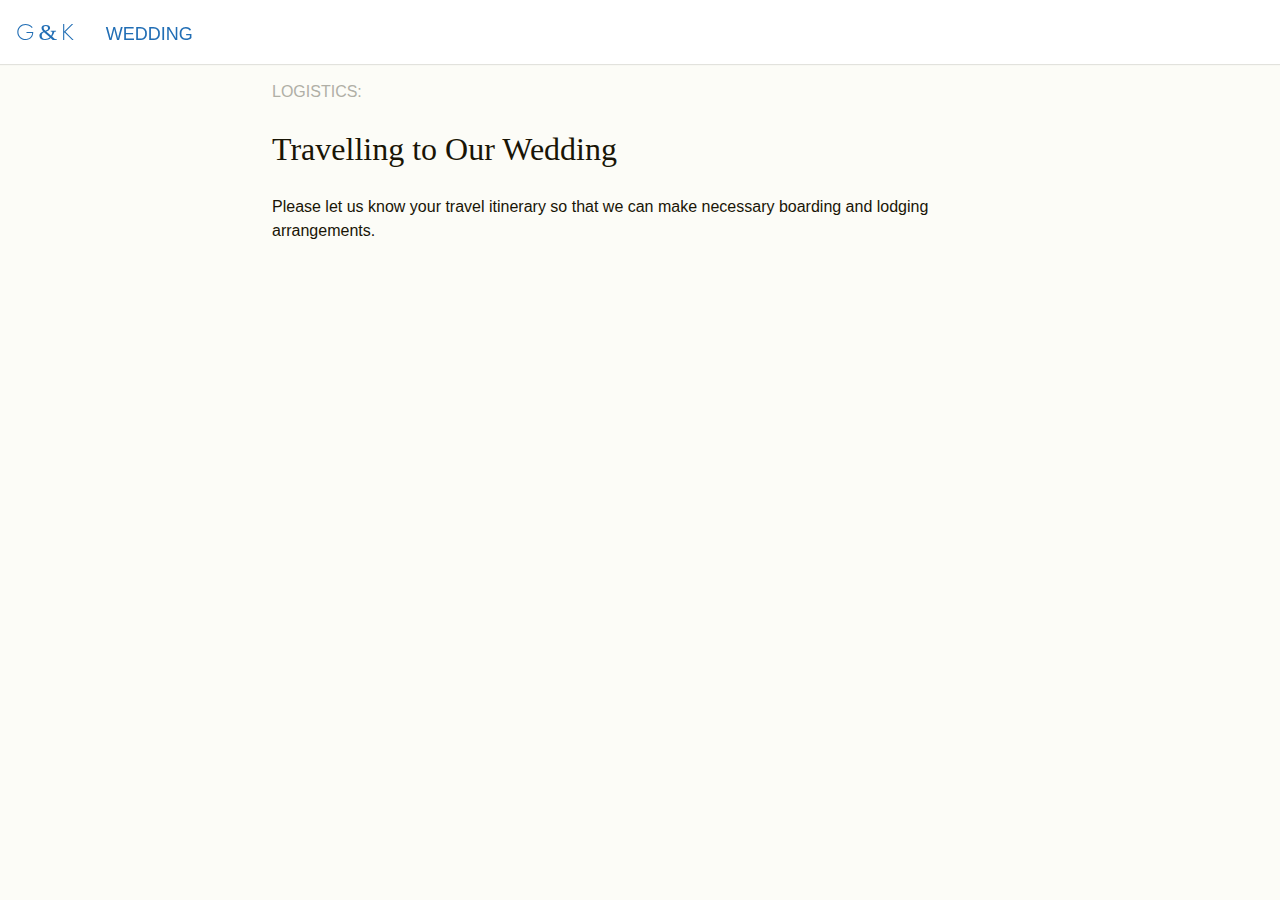
<file: logistics/index.html>
<!doctype html>
<html lang="en">
<head>
    <meta charset="utf-8">
    <meta name="viewport" content="width=device-width, initial-scale=1.0">
    <meta name="apple-mobile-web-app-title" content="K&amp;G Wedding">
    <title>Kams &amp; Gaurav</title>
    <meta name="description" content="Kamakshi Lal &amp; Gaurav Nemade are getting married on February 7th, 2015 in BHOPAL, MP">	
	<link rel="stylesheet" href="../css/home.css">  
</head>

<body class="">
<nav class="nav l-grid">
    <b class="brand l-grid-u" title="Leslie &amp; Eric">
        <a href="../">G<span class="brand-sep l-inline">&amp;</span>K</a>
    </b>

    <b class="nav-toggle nav-item l-grid-u">
        <a data-icon="a" href="../">menu</a>
    </b>

    <div class="nav-items l-grid-u">
        <ul class="nav-list l-grid">
          
            <li class="nav-item  l-grid-u">
                <a href="../wedding/"><b>Wedding</b></a>
            </li>
          
<!--             <li class="nav-item  l-grid-u">
                <a href="../logistics/"><b>Logistics</b></a>
            </li> -->
          
<!--             <li class="nav-item  l-grid-u">
                <a href="../registry/"><b>Registry</b></a>
            </li>
          
            <li class="nav-item  l-grid-u">
                <a href="../rsvp/"><b>RSVP</b></a>
            </li> -->
          
        </ul>
    </div>
</nav>

<div class="l-contain">
  
    <nav class="subnav">
    <ul class="nav-list l-grid">
      
        <li class="nav-item  l-grid-u">
            <a href="../logistics/"><b>Logistics</b></a>
        </li>

<!--         <li class="nav-item  l-grid-u">
            <a target="_blank" href="http://www.tripadvisor.in/Attractions-g319726-Activities-Bhopal_Madhya_Pradesh.html"><b>Places of Interest , Bhopal</b></a>
        </li> -->
      
<!--         <li class="nav-item  l-grid-u">
            <a href="../logistics/outings/"><b>Outings</b></a>
        </li> -->
    </ul>
</nav>

  

    <h1>Travelling to Our Wedding</h1>
<p>
Please let us know your travel itinerary so that we can make necessary boarding and lodging arrangements.
</p>

<!--     <h1>Places of interest </h1>
	<p>
		            <a target="_blank" href="http://www.tripadvisor.in/Attractions-g319726-Activities-Bhopal_Madhya_Pradesh.html"><b>Places of Interest , Bhopal</b></a>

	</p> -->


</div>


<script src="http://yui.yahooapis.com/3.10.0/build/yui/yui-min.js"></script>
<script>

(function (g) {
// -- Namespaces --
g.YUI || (g.YUI = {});
g.YUI.Env || (g.YUI.Env = {});

// -- Exposed --
g.YUI_config = {"combine":true,"filter":"min","root":"3.10.0/","modules":{"mapbox-css":"http://api.tiles.mapbox.com/mapbox.js/v0.6.7/mapbox.css","mapbox":{"fullpath":"http://api.tiles.mapbox.com/mapbox.js/v0.6.7/mapbox.js","requires":["mapbox-css"]}},"groups":{"app":{"combine":true,"comboBase":"/combo/1.8.0?","base":"/","root":"/","modules":{"hide-address-bar":{"path":"vendor/hide-address-bar/hide-address-bar.js"},"le-home":{"use":["le-main","le-maps"]},"le-main":{"path":"js/main.js","requires":["node-base","hide-address-bar"]},"le-maps":{"path":"js/maps.js","requires":["node-base","mapbox"]},"le-rsvp":{"path":"js/rsvp.js","requires":["le-main","app-base","app-content","app-transitions","escape","event-focus","io-queue","model","model-list","model-sync-rest","selector-css3","view","promise"]},"le-wedding":{"path":"js/wedding.js","requires":["le-main","le-maps","event-resize","graphics"]}}}}};
g.YUI.Env.CSRF_TOKEN = "5iKSSK5xP2m5QKCtotgvSHhq";
}(this));

YUI().use('le-main');
</script>

</body>
</html>
</file>
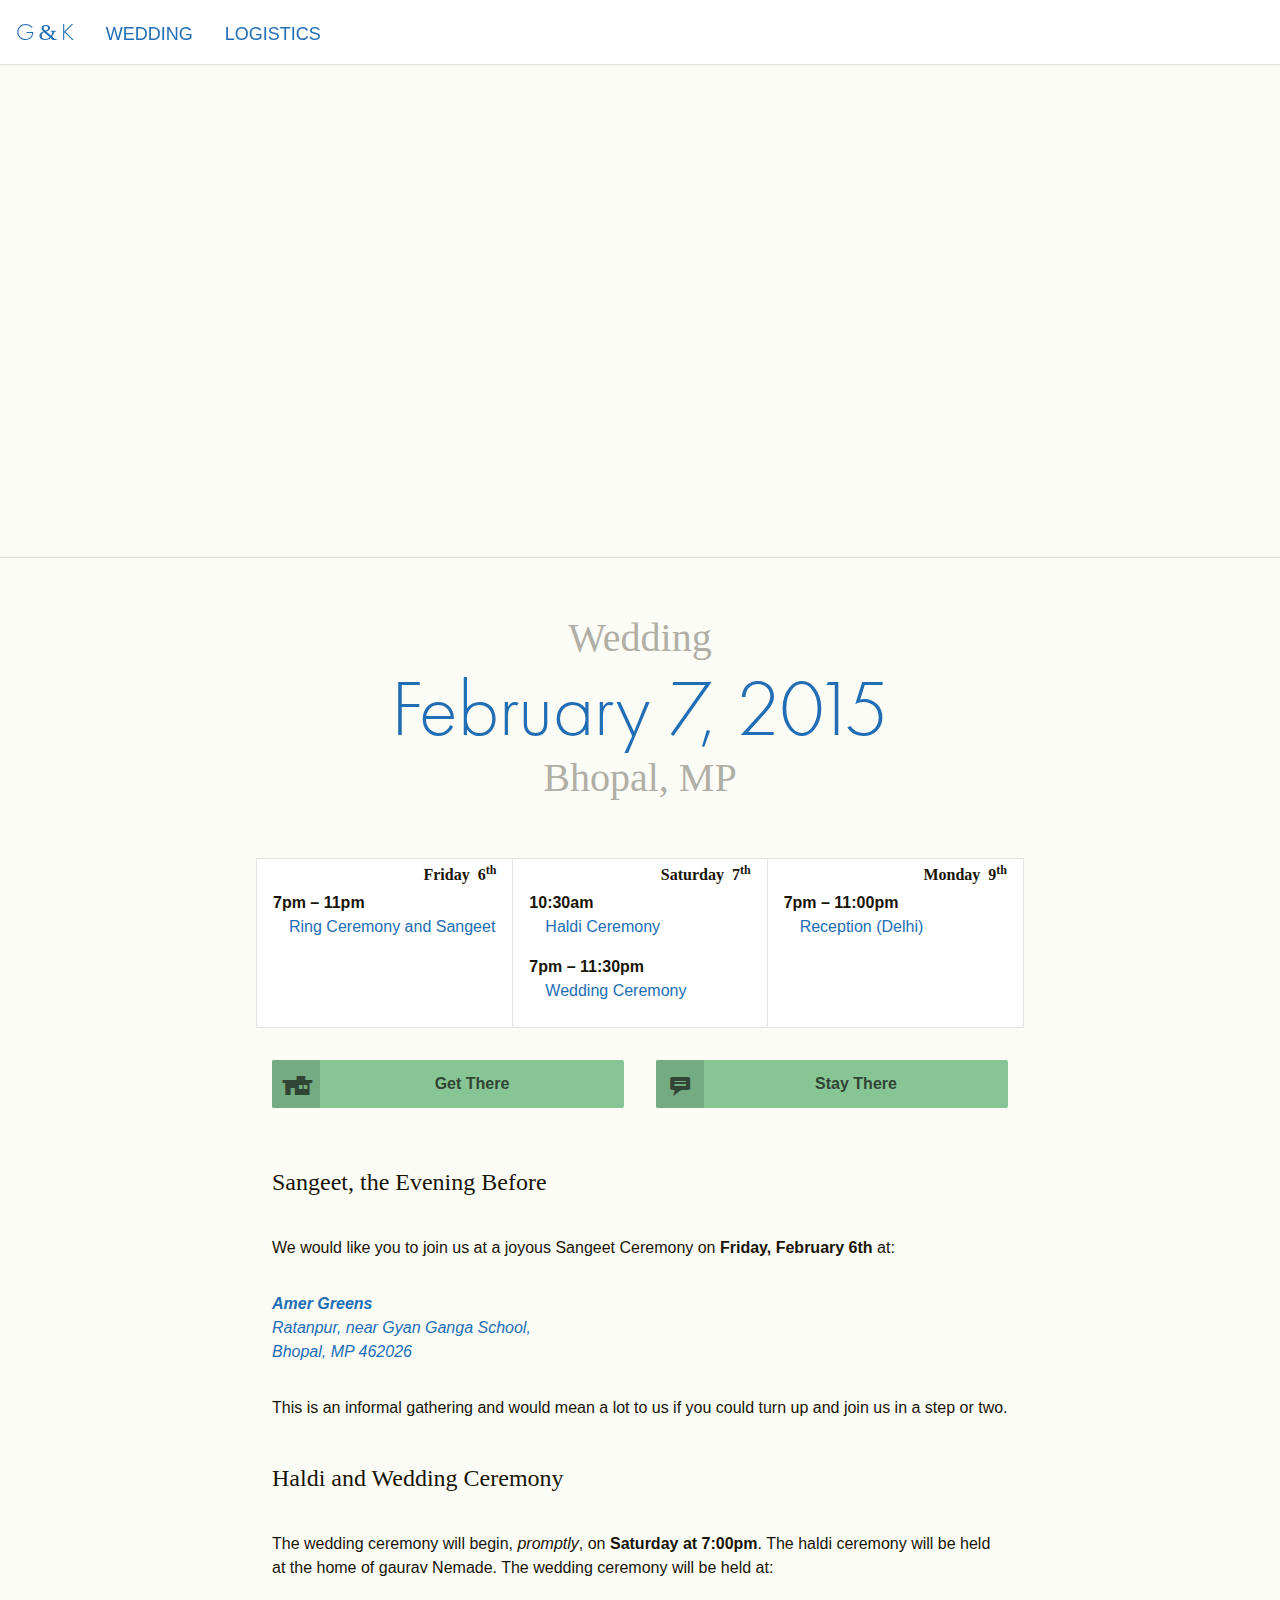
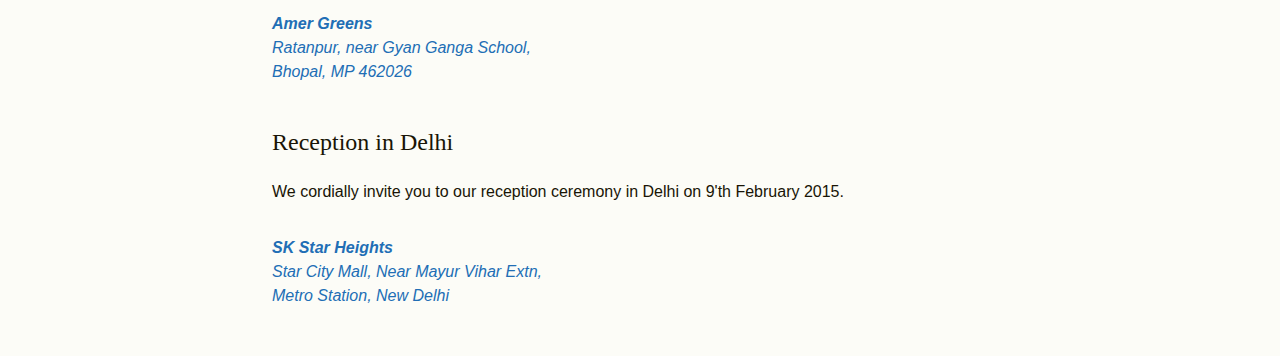
<file: wedding/index.html>
<!doctype html>
<html lang="en">
<head>
    <meta charset="utf-8">
    <meta name="viewport" content="width=device-width, initial-scale=1.0">
    <meta name="apple-mobile-web-app-title" content="K&amp;G Wedding">
    <title>Kams &amp; Gaurav</title>
    <meta name="description" content="Kamakshi Lal &amp; Gaurav Nemade are getting married on February 7th, 2015 in BHOPAL, MP">	
	<link rel="stylesheet" href="../css/home.css">  
	<link rel="stylesheet" href="../css/wedding.css"> 
	<!-- <script src="../js/mega.js"></script> -->
</head>

<body class="">
<nav class="nav l-grid">
    <b class="brand l-grid-u" title="Kamakshi &amp; Gaurav">
        <a href="../">G<span class="brand-sep l-inline">&amp;</span>K</a>
    </b>

    <b class="nav-toggle nav-item l-grid-u">
        <a data-icon="a" href="../">menu</a>
    </b>

    <div class="nav-items l-grid-u">
        <ul class="nav-list l-grid">
          
            <li class="nav-item  l-grid-u">
                <a href="../wedding/"><b>Wedding</b></a>
            </li>
          
            <li class="nav-item  l-grid-u">
                <a href="../logistics/"><b>Logistics</b></a>
            </li>
          
<!--             <li class="nav-item  l-grid-u">
                <a href="../registry/"><b>Registry</b></a>
            </li>
          
            <li class="nav-item  l-grid-u">
                <a href="../rsvp/"><b>RSVP</b></a>
            </li> -->
          
        </ul>
    </div>
</nav>










<!-- <div id="map" data-map="Gauravf.map-89cfakky"></div> -->

<div class="l-wrap">
    <h1 class="ann">
        <span class="ann-secondary">Wedding</span>
        <span class="ann-primary">February 7, 2015</span>
        <span class="ann-secondary">Bhopal, MP</span>
    </h1>

    <ol class="cal l-contain l-grid">
        <li class="cal-day l-contain l-grid-u">

            

            <h3 class="cal-day-header l-grid">
    <span class="cal-day-name l-grid-u">Friday</span>
    <span class="cal-day-date l-grid-u">6<sup>th</sup></span>
</h3>

            
<dl class="cal-day-events">
  
    <dt><b>7pm &ndash; 11pm</b></dt>
    <dd><a href="#evening-before">Ring Ceremony and Sangeet</a></dd>
  
</dl>


        
</li>


        <li class="cal-day l-contain l-grid-u cal-day-primary">

            

            

            <h3 class="cal-day-header l-grid">
    <span class="cal-day-name l-grid-u">Saturday</span>
    <span class="cal-day-date l-grid-u">7<sup>th</sup></span>
</h3>

            
<dl class="cal-day-events">
  
    <dt><b>10:30am </b></dt>
    <dd><a href="#ceremony">Haldi Ceremony</a></dd>
  
      <dt><b>7pm &ndash; 11:30pm</b></dt>
    <dd><a href="#ceremony">Wedding Ceremony</a></dd>

  
</dl>


        
</li>


        <li class="cal-day l-contain l-grid-u">

            

            <h3 class="cal-day-header l-grid">
    <span class="cal-day-name l-grid-u">Monday</span>
    <span class="cal-day-date l-grid-u">9<sup>th</sup></span>
</h3>

            
<dl class="cal-day-events">
  
    <dt><b>7pm &ndash; 11:00pm</b></dt>
    <dd><a href="#ceremony">Reception (Delhi)</a></dd>
  
</dl>


        
</li>

    </ol>

    <div class="l-contain">
        <ul class="travel-nav l-grid">
            <li class="travel-nav-item l-grid-u">
                <a class="button" data-icon="p" href="/logistics/">Get There</a>
            </li>
            <li class="travel-nav-item l-grid-u">
                <a class="button" data-icon="b" target="_blank" href="http://www.tripadvisor.in/Attractions-g319726-Activities-Bhopal_Madhya_Pradesh.html">Stay There</a>
            </li>
        </ul>
    </div>

    <div class="details l-contain">
        <h2 id="evening-before" class="anchored-header">
            Sangeet, the Evening Before
        </h2>

        <div class="details-group l-grid">
            <div class="l-grid-u">
                <p class="details-content">
                    We would like you to join us at a joyous Sangeet Ceremony on <b>Friday, February 6th</b> at:
                </p>
            </div>

            <div class="l-grid-u">
                <address class="details-content">
                    <a target="_blank" href="https://goo.gl/maps/jnJ79">
                        <b>Amer Greens</b><br>
                        Ratanpur, near Gyan Ganga School,<br>
                        Bhopal, MP 462026
                    </a>
                </address>
            </div>
        </div>

        <p>
            This is an informal gathering and would mean a lot to us if you could turn up and join us in a step or two.
        </p>


        <h2 id="ceremony" class="anchored-header">
            Haldi and Wedding Ceremony
        </h2>

        <div class="details-group l-grid">
            <div class="l-grid-u">
                <p class="details-content">
                    The wedding ceremony will begin, <em>promptly</em>, on <b>Saturday at 7:00pm</b>. The haldi ceremony will be held at the home of gaurav Nemade. The wedding ceremony will be held at:
                </p>
            </div>

            <div class="l-grid-u">
                <address class="details-content">
                    <a target="_blank" href="https://goo.gl/maps/jnJ79">
                        <b>Amer Greens</b><br>
                        Ratanpur, near Gyan Ganga School,<br>
                        Bhopal, MP 462026
                    </a>
                </address>
            </div>
        </div>

        <h2 id="brunch" class="anchored-header">
            Reception in Delhi
        </h2>

        <p>
We cordially invite you to our reception ceremony in Delhi on 9'th February 2015.        </p>
<!--         <p>

            We would appreciate if you would RSVP, <em>regrets only</em>, <a href="/rsvp/brunch/">if you <em>won't</em> be attending the brunch</a>.
        </p> -->
					            <div class="l-grid-u">
                <address class="details-content">
                    <a target="_blank" href="https://goo.gl/maps/freO4">
                        <b>SK Star Heights</b><br>
                        Star City Mall, Near Mayur Vihar Extn,<br>
                        Metro Station, New Delhi
                    </a>
                </address>
            </div>
    </div>

</div>


<script src="http://yui.yahooapis.com/3.10.0/build/yui/yui-min.js"></script>
<script>

(function (g) {
// -- Namespaces --
g.YUI || (g.YUI = {});
g.YUI.Env || (g.YUI.Env = {});

// -- Exposed --
g.YUI_config = {"combine":true,"filter":"min","root":"3.10.0/","modules":{"mapbox-css":"http://api.tiles.mapbox.com/mapbox.js/v0.6.7/mapbox.css","mapbox":{"fullpath":"http://api.tiles.mapbox.com/mapbox.js/v0.6.7/mapbox.js","requires":["mapbox-css"]}},"groups":{"app":{"combine":true,"comboBase":"/combo/1.8.0?","base":"/","root":"/","modules":{"hide-address-bar":{"path":"../js/hide-address-bar.js"},"le-home":{"use":["le-main","le-maps"]},"le-main":{"path":"../js/main.js","requires":["node-base","hide-address-bar"]},"le-maps":{"path":"../js/maps.js","requires":["node-base","mapbox"]},"le-rsvp":{"path":"js/rsvp.js","requires":["le-main","app-base","app-content","app-transitions","escape","event-focus","io-queue","model","model-list","model-sync-rest","selector-css3","view","promise"]},"le-wedding":{"path":"../js/wedding.js","requires":["le-main","le-maps","event-resize","graphics"]}}}}};
g.YUI.Env.CSRF_TOKEN = "5iKSSK5xP2m5QKCtotgvSHhq";
}(this));

YUI().use('le-wedding');
</script>

</body>
</html>
</file>
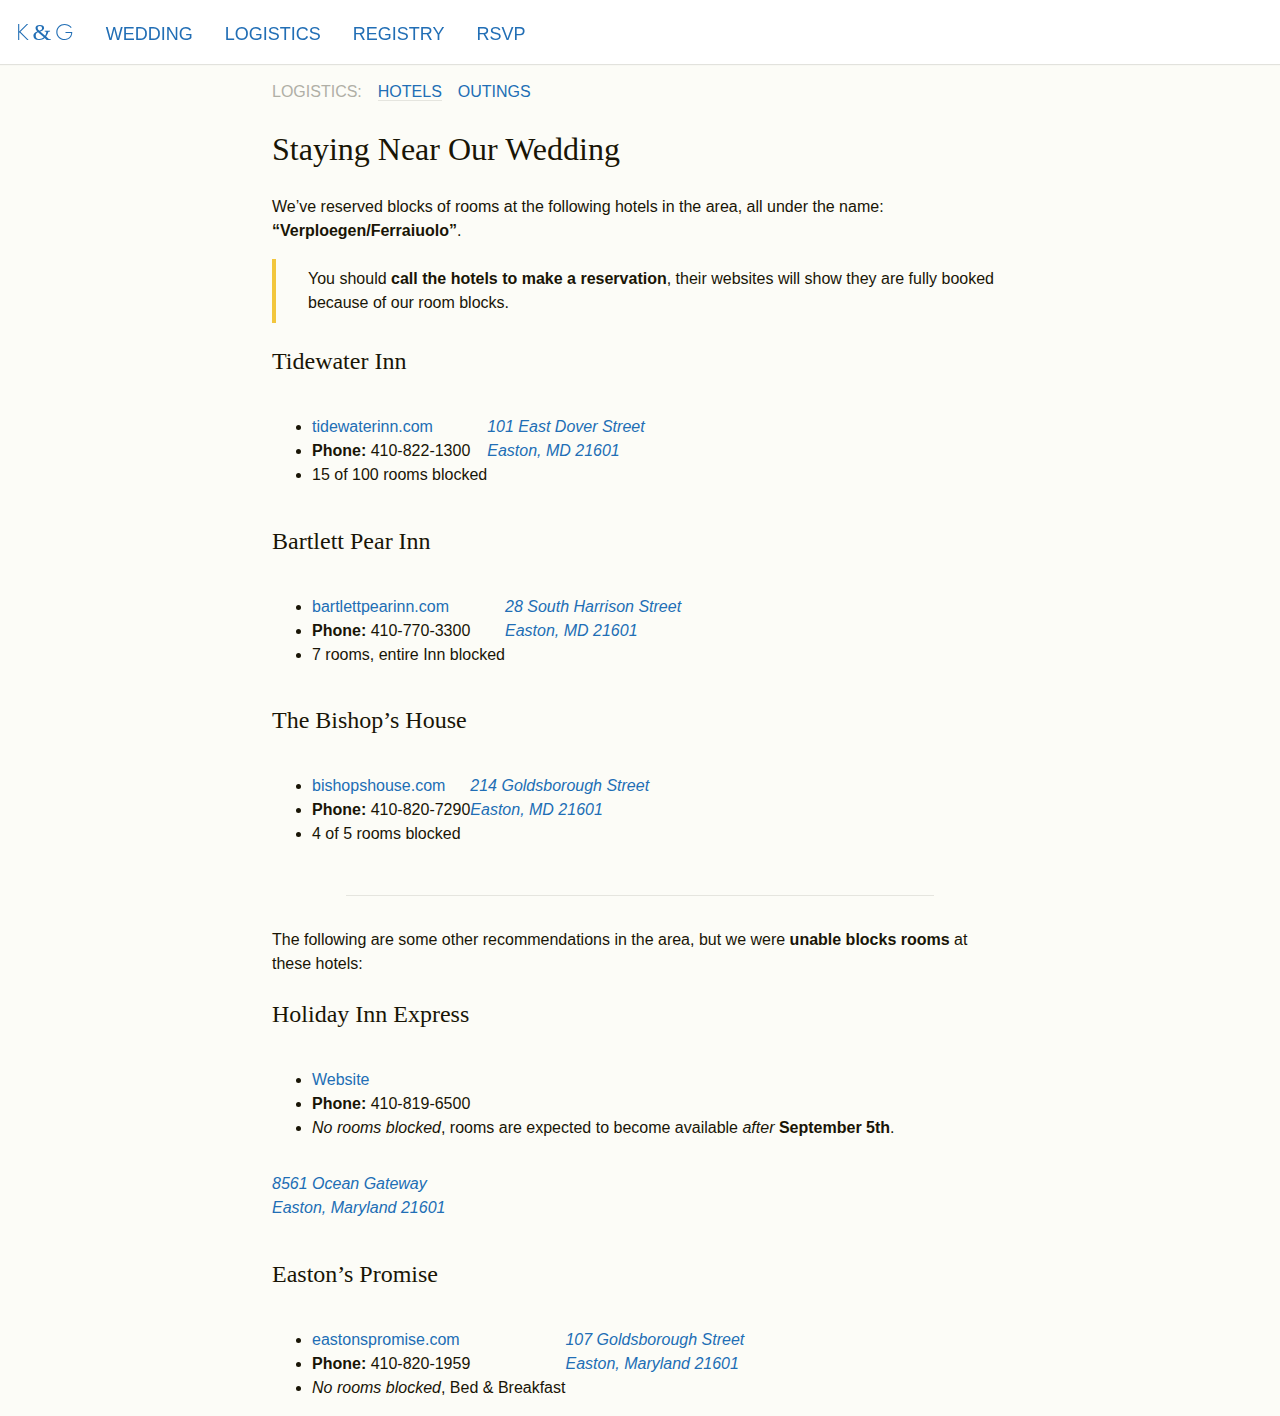
<file: logistics/hotels/index.html>
<!doctype html>
<html lang="en">
<head>
    <meta charset="utf-8">
    <meta name="viewport" content="width=device-width, initial-scale=1.0">
    <meta name="apple-mobile-web-app-title" content="K&amp;G Wedding">
    <title>Kams &amp; Gaurav</title>
    <meta name="description" content="Kamakshi Lal &amp; Gaurav Nemade are getting married on February 7th, 2015 in BHOPAL, MP">	
	<link rel="stylesheet" href="../../css/home.css">  
</head>

<body class="">
<nav class="nav l-grid">
    <b class="brand l-grid-u" title="Leslie &amp; Eric">
        <a href="../../">K<span class="brand-sep l-inline">&amp;</span>G</a>
    </b>

    <b class="nav-toggle nav-item l-grid-u">
        <a data-icon="a" href="../">menu</a>
    </b>

    <div class="nav-items l-grid-u">
        <ul class="nav-list l-grid">
          
            <li class="nav-item  l-grid-u">
                <a href="../../wedding/"><b>Wedding</b></a>
            </li>
          
            <li class="nav-item  l-grid-u">
                <a href="../../logistics/"><b>Logistics</b></a>
            </li>
          
            <li class="nav-item  l-grid-u">
                <a href="../../registry/"><b>Registry</b></a>
            </li>
          
            <li class="nav-item  l-grid-u">
                <a href="../../rsvp/"><b>RSVP</b></a>
            </li>
          
        </ul>
    </div>
</nav>







<div class="l-contain">
  
    <nav class="subnav">
    <ul class="nav-list l-grid">
      
        <li class="nav-item  l-grid-u">
            <a href="../../logistics/"><b>Logistics</b></a>
        </li>
      
        <li class="nav-item is-nav-item-active l-grid-u">
            <a href="../../logistics/hotels/"><b>Hotels</b></a>
        </li>
      
        <li class="nav-item  l-grid-u">
            <a href="../../logistics/outings/"><b>Outings</b></a>
        </li>
      
    </ul>
</nav>

  

    <h1>Staying Near Our Wedding</h1>

    <p>
        We’ve reserved blocks of rooms at the following hotels in the area, all under the name: <b>“Verploegen/Ferraiuolo”</b>.
    </p>

    <p class="callout">
        You should <b>call the hotels to make a reservation</b>, their websites will show they are fully booked because of our room blocks.
    </p>

    <h2>Tidewater Inn</h2>
    <div class="details-group l-grid">
        <div class="l-grid-u">
            <ul class="details-content">
                <li><a href="http://www.tidewaterinn.com/">tidewaterinn.com</a></li>
                <li><b>Phone:</b> 410-822-1300</li>
                <li>15 of 100 rooms blocked</li>
            </ul>
        </div>

        <div class="l-grid-u">
            <address class="details-content">
                <a href="http://maps.apple.com?q=101+East+Dover+Street+Easton,+MD+21601">
                    101 East Dover Street<br>
                    Easton, MD 21601
                </a>
            </address>
        </div>
    </div>

    <h2>Bartlett Pear Inn</h2>
    <div class="details-group l-grid">
        <div class="l-grid-u">
            <ul class="details-content">
                <li><a href="http://bartlettpearinn.com/">bartlettpearinn.com</a></li>
                <li><b>Phone:</b> 410-770-3300</li>
                <li>7 rooms, entire Inn blocked</li>
            </ul>
        </div>

        <div class="l-grid-u">
            <address class="details-content">
                <a href="http://maps.apple.com?q=28+South+Harrison+Street+Easton,+MD+21601">
                    28 South Harrison Street<br>
                    Easton, MD 21601
                </a>
            </address>
        </div>
    </div>

    <h2>The Bishop’s House</h2>
    <div class="details-group l-grid">
        <div class="l-grid-u">
            <ul class="details-content">
                <li><a href="http://bishopshouse.com/">bishopshouse.com</a></li>
                <li><b>Phone:</b> 410-820-7290</li>
                <li>4 of 5 rooms blocked</li>
            </ul>
        </div>

        <div class="l-grid-u">
            <address class="details-content">
                <a href="http://maps.apple.com?q=214+Goldsborough+Street+Easton,+MD+21601">
                    214 Goldsborough Street<br>
                    Easton, MD  21601
                </a>
            </address>
        </div>
    </div>

    <div class="break"></div>

    <p>
        The following are some other recommendations in the area, but we were <b>unable blocks rooms</b> at these hotels:
    </p>

    <h2>Holiday Inn Express</h2>
    <div class="details-group l-grid">
        <div class="l-grid-u">
            <ul class="details-content">
                <li><a href="http://www.hiexpress.com/hotels/us/en/easton/easex/hoteldetail">Website</a></li>
                <li><b>Phone:</b> 410-819-6500</li>
                <li>
                    <em>No rooms blocked</em>, rooms are expected to become available <em>after</em> <strong>September 5th</strong>.
                </li>
            </ul>
        </div>

        <div class="l-grid-u">
            <address class="details-content">
                <a href="http://maps.apple.com?q=8561+Ocean+Gateway+Easton,+MD+21601">
                    8561 Ocean Gateway<br>
                    Easton, Maryland 21601
                </a>
            </address>
        </div>
    </div>

    <h2>Easton’s Promise</h2>
    <div class="details-group l-grid">
        <div class="l-grid-u">
            <ul class="details-content">
                <li><a href="http://www.eastonspromise.com/">eastonspromise.com</a></li>
                <li><b>Phone:</b> 410-820-1959</li>
                <li><em>No rooms blocked</em>, Bed &amp; Breakfast</li>
            </ul>
        </div>

        <div class="l-grid-u">
            <address class="details-content">
                <a href="http://maps.apple.com?q=107+Goldsborough+Street+Easton,+MD+21601">
                    107 Goldsborough Street<br>
                    Easton, Maryland 21601
                </a>
            </address>
        </div>
    </div>
</div>


<script src="http://yui.yahooapis.com/3.10.0/build/yui/yui-min.js"></script>
<script>

(function (g) {
// -- Namespaces --
g.YUI || (g.YUI = {});
g.YUI.Env || (g.YUI.Env = {});

// -- Exposed --
g.YUI_config = {"combine":true,"filter":"min","root":"3.10.0/","modules":{"mapbox-css":"http://api.tiles.mapbox.com/mapbox.js/v0.6.7/mapbox.css","mapbox":{"fullpath":"http://api.tiles.mapbox.com/mapbox.js/v0.6.7/mapbox.js","requires":["mapbox-css"]}},"groups":{"app":{"combine":true,"comboBase":"/combo/1.8.0?","base":"/","root":"/","modules":{"hide-address-bar":{"path":"vendor/hide-address-bar/hide-address-bar.js"},"le-home":{"use":["le-main","le-maps"]},"le-main":{"path":"js/main.js","requires":["node-base","hide-address-bar"]},"le-maps":{"path":"js/maps.js","requires":["node-base","mapbox"]},"le-rsvp":{"path":"js/rsvp.js","requires":["le-main","app-base","app-content","app-transitions","escape","event-focus","io-queue","model","model-list","model-sync-rest","selector-css3","view","promise"]},"le-wedding":{"path":"js/wedding.js","requires":["le-main","le-maps","event-resize","graphics"]}}}}};
g.YUI.Env.CSRF_TOKEN = "5iKSSK5xP2m5QKCtotgvSHhq";
}(this));

YUI().use('le-main');
</script>

</body>
</html>
</file>
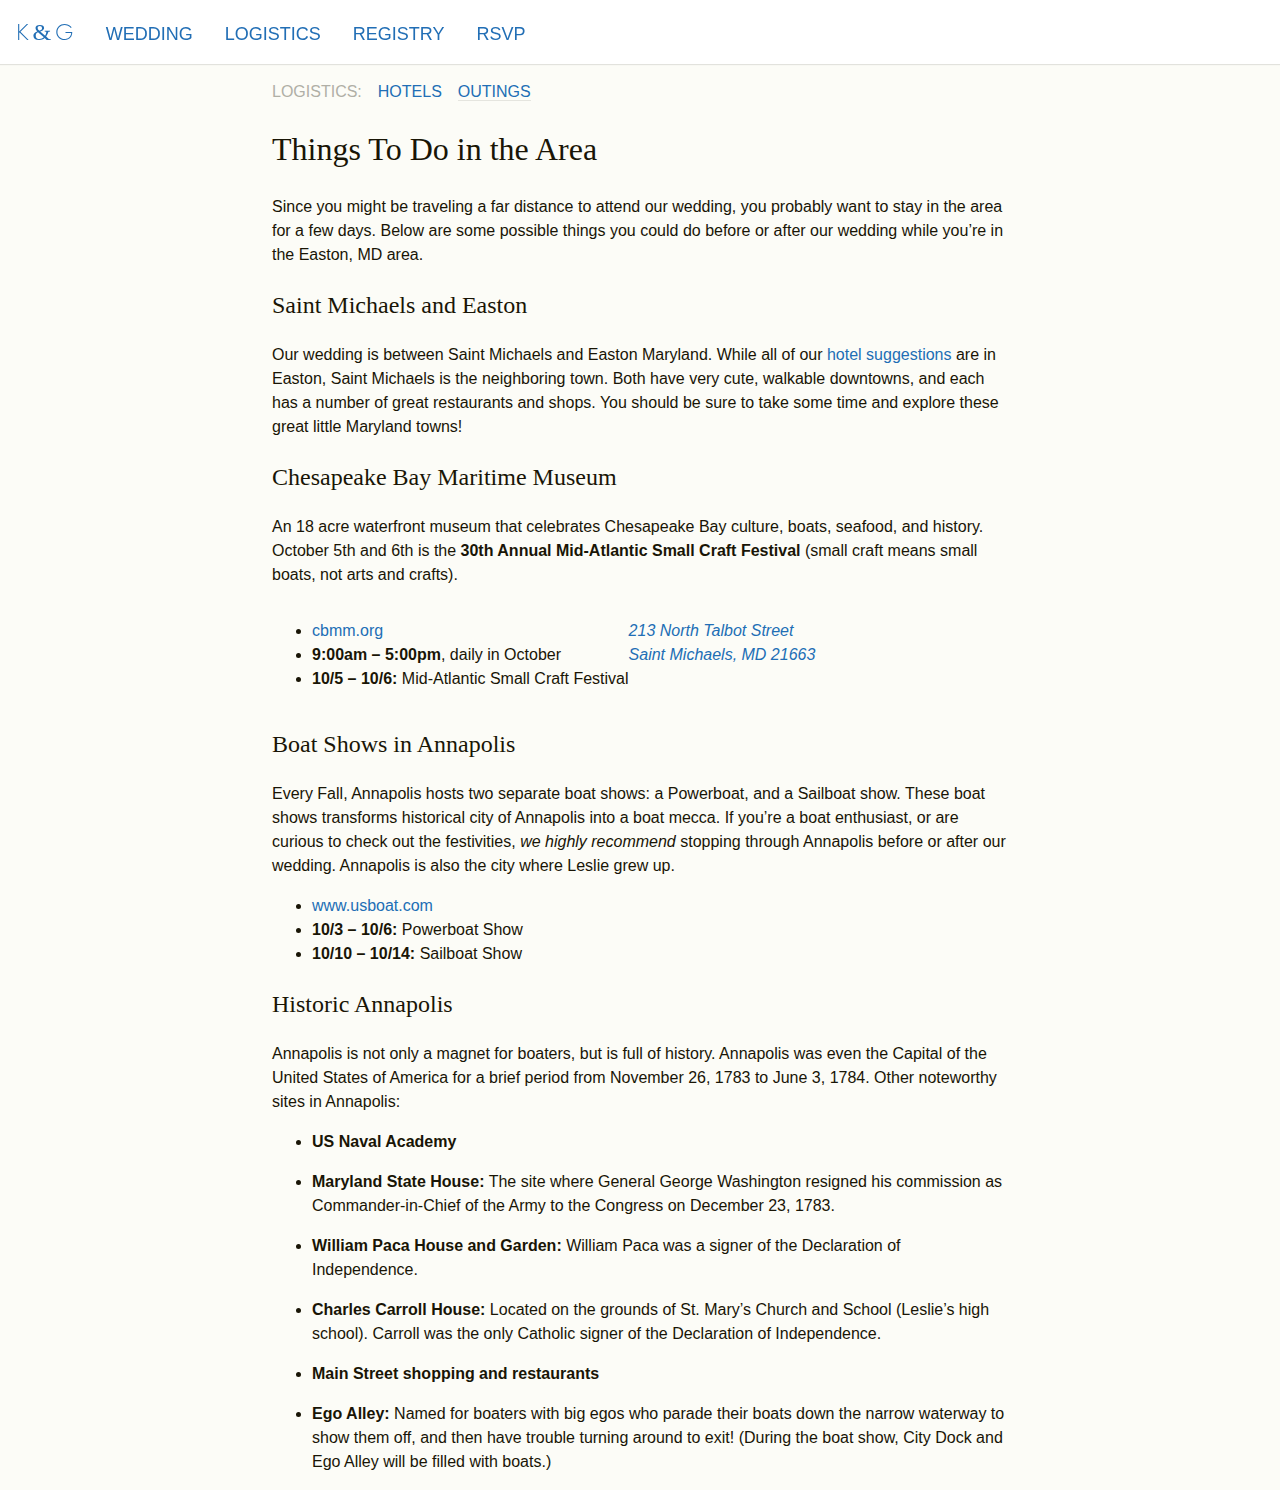
<file: logistics/outings/index.html>
<!doctype html>
<html lang="en">
<head>
    <meta charset="utf-8">
    <meta name="viewport" content="width=device-width, initial-scale=1.0">
    <meta name="apple-mobile-web-app-title" content="K&amp;G Wedding">
    <title>Kams &amp; Gaurav</title>
    <meta name="description" content="Kamakshi Lal &amp; Gaurav Nemade are getting married on February 7th, 2015 in BHOPAL, MP">	
	<link rel="stylesheet" href="../../css/home.css">  
</head>

<body class="">
<nav class="nav l-grid">
    <b class="brand l-grid-u" title="Leslie &amp; Eric">
        <a href="../../">K<span class="brand-sep l-inline">&amp;</span>G</a>
    </b>

    <b class="nav-toggle nav-item l-grid-u">
        <a data-icon="a" href="../">menu</a>
    </b>

    <div class="nav-items l-grid-u">
        <ul class="nav-list l-grid">
          
            <li class="nav-item  l-grid-u">
                <a href="../../wedding/"><b>Wedding</b></a>
            </li>
          
            <li class="nav-item  l-grid-u">
                <a href="../../logistics/"><b>Logistics</b></a>
            </li>
          
            <li class="nav-item  l-grid-u">
                <a href="../../registry/"><b>Registry</b></a>
            </li>
          
            <li class="nav-item  l-grid-u">
                <a href="../../rsvp/"><b>RSVP</b></a>
            </li>
          
        </ul>
    </div>
</nav>







<div class="l-contain">
  
    <nav class="subnav">
    <ul class="nav-list l-grid">
      
        <li class="nav-item  l-grid-u">
            <a href="../../logistics/"><b>Logistics</b></a>
        </li>
      
        <li class="nav-item  l-grid-u">
            <a href="../../logistics/hotels/"><b>Hotels</b></a>
        </li>
      
        <li class="nav-item is-nav-item-active l-grid-u">
            <a href="../../logistics/outings/"><b>Outings</b></a>
        </li>
      
    </ul>
</nav>

  

    <h1>Things To Do in the Area</h1>

    <p>
        Since you might be traveling a far distance to attend our wedding, you probably want to stay in the area for a few days. Below are some possible things you could do before or after our wedding while you’re in the Easton, MD area.
    </p>

    <h2>Saint Michaels and Easton</h2>
    <p>
        Our wedding is between Saint Michaels and Easton Maryland. While all of our <a href="../hotels/">hotel suggestions</a> are in Easton, Saint Michaels is the neighboring town. Both have very cute, walkable downtowns, and each has a number of great restaurants and shops. You should be sure to take some time and explore these great little Maryland towns!
    </p>

    <h2>Chesapeake Bay Maritime Museum</h2>
    <p>
        An 18 acre waterfront museum that celebrates Chesapeake Bay culture, boats, seafood, and history. October 5th and 6th is the <b>30th Annual Mid-Atlantic Small Craft Festival</b> (small craft means small boats, not arts and crafts).
    </p>
    <div class="details-group l-grid">
        <div class="l-grid-u">
            <ul class="details-content">
                <li><a href="http://cbmm.org/">cbmm.org</a></li>
                <li><b>9:00am &ndash; 5:00pm</b>, daily in October</li>
                <li><b>10/5 &ndash; 10/6:</b> Mid-Atlantic Small Craft Festival</li>
            </ul>
        </div>

        <div class="l-grid-u">
            <address class="details-content">
                <a href="http://maps.apple.com?q=213+North+Talbot+Street+Saint+Michaels,+MD+21663">
                    213 North Talbot Street<br>
                    Saint Michaels, MD 21663
                </a>
            </address>
        </div>
    </div>

    <h2>Boat Shows in Annapolis</h2>
    <p>
        Every Fall, Annapolis hosts two separate boat shows: a Powerboat, and a Sailboat show. These boat shows transforms historical city of Annapolis into a boat mecca. If you’re a boat enthusiast, or are curious to check out the festivities, <em>we highly recommend</em> stopping through Annapolis before or after our wedding. Annapolis is also the city where Leslie grew up.
    </p>
    <ul>
        <li><a href="http://www.usboat.com/">www.usboat.com</a></li>
        <li><b>10/3 &ndash; 10/6:</b> Powerboat Show</li>
        <li><b>10/10 &ndash; 10/14:</b> Sailboat Show</li>
    </ul>

    <h2>Historic Annapolis</h2>
    <p>
        Annapolis is not only a magnet for boaters, but is full of history. Annapolis was even the Capital of the United States of America for a brief period from November 26, 1783 to June 3, 1784. Other noteworthy sites in Annapolis:
    </p>
    <ul>
        <li>
            <p><b>US Naval Academy</b></p>
        </li>
        <li>
            <p>
                <b>Maryland State House:</b> The site where General George Washington resigned his commission as Commander-in-Chief of the Army to the Congress on December 23, 1783.
            </p>
        </li>
        <li>
            <p>
                <b>William Paca House and Garden:</b> William Paca was a signer of the Declaration of Independence.
            </p>
        </li>
        <li>
            <p>
                <b>Charles Carroll House:</b> Located on the grounds of St. Mary’s Church and School (Leslie’s high school). Carroll was the only Catholic signer of the Declaration of Independence.
            </p>
        </li>
        <li>
            <p><b>Main Street shopping and restaurants</b></p>
        </li>
        <li>
            <p>
                <b>Ego Alley:</b> Named for boaters with big egos who parade their boats down the narrow waterway to show them off, and then have trouble turning around to exit! (During the boat show, City Dock and Ego Alley will be filled with boats.)
            </p>
        </li>
    </ul>
</div>


<script src="http://yui.yahooapis.com/3.10.0/build/yui/yui-min.js"></script>
<script>

(function (g) {
// -- Namespaces --
g.YUI || (g.YUI = {});
g.YUI.Env || (g.YUI.Env = {});

// -- Exposed --
g.YUI_config = {"combine":true,"filter":"min","root":"3.10.0/","modules":{"mapbox-css":"http://api.tiles.mapbox.com/mapbox.js/v0.6.7/mapbox.css","mapbox":{"fullpath":"http://api.tiles.mapbox.com/mapbox.js/v0.6.7/mapbox.js","requires":["mapbox-css"]}},"groups":{"app":{"combine":true,"comboBase":"/combo/1.8.0?","base":"/","root":"/","modules":{"hide-address-bar":{"path":"vendor/hide-address-bar/hide-address-bar.js"},"le-home":{"use":["le-main","le-maps"]},"le-main":{"path":"js/main.js","requires":["node-base","hide-address-bar"]},"le-maps":{"path":"js/maps.js","requires":["node-base","mapbox"]},"le-rsvp":{"path":"js/rsvp.js","requires":["le-main","app-base","app-content","app-transitions","escape","event-focus","io-queue","model","model-list","model-sync-rest","selector-css3","view","promise"]},"le-wedding":{"path":"js/wedding.js","requires":["le-main","le-maps","event-resize","graphics"]}}}}};
g.YUI.Env.CSRF_TOKEN = "5iKSSK5xP2m5QKCtotgvSHhq";
}(this));

YUI().use('le-main');
</script>

</body>
</html>
</file>
<file: css/wedding.css>
html,
body {
    height: 100%;
    margin: 0;
    padding: 0;
}

#map {
    width: 100%;
    height: 62%;
    top: 0;
    left: 0;
    position: fixed !important;
    background: #fff;
}

.l-wrap {
    position: absolute;
    top: 62%;
    width: 100%;
    min-height: 38%;
    z-index: 2;
    padding-bottom: 2em;
    -webkit-box-shadow: 0 -1px 1px rgba(0,0,0, 0.10);
    -moz-box-shadow: 0 -1px 1px rgba(0,0,0, 0.10);
    box-shadow: 0 -1px 1px rgba(0,0,0, 0.10);
}

.ann {
    margin: 1.5em 0;
}

.cal {
    white-space: nowrap;
    overflow-x: scroll;
    overflow-y: auto;
    -webkit-overflow-scrolling: touch;
    list-style: none;
    padding: 0;
    background: #fff;
    border: 1px solid #e5e5df;
    border-left: 0;
    border-right: 0;
}
.cal-day {
    width: 80%;
    white-space: normal;
    position: relative;
    padding-bottom: 0.5em;
}
.cal-day-primary {
    border: 1px solid #e5e5df;
    border-top: 0;
    border-bottom: 0;
}
.cal-day-header {
    margin: 0.5em 0;
    text-align: right;
    font-family: "proxima-nova" sans-serif;
    font-size: 1em;
    font-weight: 700;
    line-height: 1.0;
}
.cal-day-date {
    margin-left: 0.5em;
}

#cal-day-circle {
    right: -0.25em;
}

.travel-nav {
    list-style: none;
    margin: 1.5em auto;
    padding: 0;
}
.travel-nav-item {
    margin: 0.5em auto;
    width: 100%;
}
.travel-nav .button {
    display: block;
}

.anchored-header {
    margin-top: -1em;
    padding-top: 2.4em;
}

/* 480px */
@media screen and (min-width: 30em) {
    .cal-day {
        width: 50%;
    }

    .travel-nav {
        margin-left: -0.5em;
        margin-right: -0.5em;
    }
    .travel-nav-item {
        margin: 0.5em auto;
        width: 50%;
    }
    .travel-nav .button {
        margin: 0 0.5em;
    }
}

/* 568px */
@media screen and (min-width: 35.5em) {

}

/* 576px */
@media screen and (min-width: 36em) {
    #cal-day-circle {
        right: 0.5em;
    }

    .travel-nav {
        margin-left: -1em;
        margin-right: -1em;
    }
    .travel-nav .button {
        margin: 0 1em;
    }

    .anchored-header {
        margin-top: -1em;
        padding-top: 2em;
    }
}

/* 768px */
@media screen and (min-width: 48em) {
    .cal {
        overflow-x: auto;
    }
    .cal-day {
        width: 33.3333%;
    }

    .anchored-header {
        margin-top: -1.6667em;
        padding-top: 2.6667em;
    }
}

/* 770px */
@media screen and (min-width: 48.125em) {
    .cal {
        border: 1px solid #e5e5df;
    }
}

/* 1024px */
@media screen and (min-width: 64em) {

}
</file>
<file: css/home.css>
/*! normalize.css v2.1.3 | MIT License | git.io/normalize */

/* ==========================================================================
   HTML5 display definitions
   ========================================================================== */

/**
 * Correct `block` display not defined in IE 8/9.
 */
 

/* @font-face {
    font-family: 'futura-pt';
    src: url('Futura.ttf')  format('truetype');
} */

@font-face{font-family:'futura-pt';src:url('futura.woff') format('woff');font-weight:normal;font-style:normal;}

@font-face{font-family:'proxima-nova';src:url('proxima-nova-light.woff') format('woff');font-weight:normal;font-style:normal;}

@font-face{font-family:'pic1';src:url('modernpics-webfont.woff') format('woff');font-weight:normal;font-style:normal;}


article,
aside,
details,
figcaption,
figure,
footer,
header,
hgroup,
main,
nav,
section,
summary {
    display: block;
}

/**
 * Correct `inline-block` display not defined in IE 8/9.
 */

audio,
canvas,
video {
    display: inline-block;
}

/**
 * Prevent modern browsers from displaying `audio` without controls.
 * Remove excess height in iOS 5 devices.
 */

audio:not([controls]) {
    display: none;
    height: 0;
}

/**
 * Address `[hidden]` styling not present in IE 8/9.
 * Hide the `template` element in IE, Safari, and Firefox < 22.
 */

[hidden],
template {
    display: none;
}

/* ==========================================================================
   Base
   ========================================================================== */

/**
 * 1. Set default font family to sans-serif.
 * 2. Prevent iOS text size adjust after orientation change, without disabling
 *    user zoom.
 */

html {
    font-family: sans-serif; /* 1 */
    -ms-text-size-adjust: 100%; /* 2 */
    -webkit-text-size-adjust: 100%; /* 2 */
}

/**
 * Remove default margin.
 */

body {
    margin: 0;
}

/* ==========================================================================
   Links
   ========================================================================== */

/**
 * Remove the gray background color from active links in IE 10.
 */

a {
    background: transparent;
}

/**
 * Address `outline` inconsistency between Chrome and other browsers.
 */

a:focus {
    outline: thin dotted;
}

/**
 * Improve readability when focused and also mouse hovered in all browsers.
 */

a:active,
a:hover {
    outline: 0;
}

/* ==========================================================================
   Typography
   ========================================================================== */

/**
 * Address variable `h1` font-size and margin within `section` and `article`
 * contexts in Firefox 4+, Safari 5, and Chrome.
 */

h1 {
    font-size: 2em;
    margin: 0.67em 0;
}

/**
 * Address styling not present in IE 8/9, Safari 5, and Chrome.
 */

abbr[title] {
    border-bottom: 1px dotted;
}

/**
 * Address style set to `bolder` in Firefox 4+, Safari 5, and Chrome.
 */

b,
strong {
    font-weight: bold;
}

/**
 * Address styling not present in Safari 5 and Chrome.
 */

dfn {
    font-style: italic;
}

/**
 * Address differences between Firefox and other browsers.
 */

hr {
    -moz-box-sizing: content-box;
    box-sizing: content-box;
    height: 0;
}

/**
 * Address styling not present in IE 8/9.
 */

mark {
    background: #ff0;
    color: #000;
}

/**
 * Correct font family set oddly in Safari 5 and Chrome.
 */

code,
kbd,
pre,
samp {
    font-family: monospace, serif;
    font-size: 1em;
}

/**
 * Improve readability of pre-formatted text in all browsers.
 */

pre {
    white-space: pre-wrap;
}

/**
 * Set consistent quote types.
 */

q {
    quotes: "\201C" "\201D" "\2018" "\2019";
}

/**
 * Address inconsistent and variable font size in all browsers.
 */

small {
    font-size: 80%;
}

/**
 * Prevent `sub` and `sup` affecting `line-height` in all browsers.
 */

sub,
sup {
    font-size: 75%;
    line-height: 0;
    position: relative;
    vertical-align: baseline;
}

sup {
    top: -0.5em;
}

sub {
    bottom: -0.25em;
}

/* ==========================================================================
   Embedded content
   ========================================================================== */

/**
 * Remove border when inside `a` element in IE 8/9.
 */

img {
    border: 0;
}

/**
 * Correct overflow displayed oddly in IE 9.
 */

svg:not(:root) {
    overflow: hidden;
}

/* ==========================================================================
   Figures
   ========================================================================== */

/**
 * Address margin not present in IE 8/9 and Safari 5.
 */

figure {
    margin: 0;
}

/* ==========================================================================
   Forms
   ========================================================================== */

/**
 * Define consistent border, margin, and padding.
 */

fieldset {
    border: 1px solid #c0c0c0;
    margin: 0 2px;
    padding: 0.35em 0.625em 0.75em;
}

/**
 * 1. Correct `color` not being inherited in IE 8/9.
 * 2. Remove padding so people aren't caught out if they zero out fieldsets.
 */

legend {
    border: 0; /* 1 */
    padding: 0; /* 2 */
}

/**
 * 1. Correct font family not being inherited in all browsers.
 * 2. Correct font size not being inherited in all browsers.
 * 3. Address margins set differently in Firefox 4+, Safari 5, and Chrome.
 */

button,
input,
select,
textarea {
    font-family: inherit; /* 1 */
    font-size: 100%; /* 2 */
    margin: 0; /* 3 */
}

/**
 * Address Firefox 4+ setting `line-height` on `input` using `!important` in
 * the UA stylesheet.
 */

button,
input {
    line-height: normal;
}

/**
 * Address inconsistent `text-transform` inheritance for `button` and `select`.
 * All other form control elements do not inherit `text-transform` values.
 * Correct `button` style inheritance in Chrome, Safari 5+, and IE 8+.
 * Correct `select` style inheritance in Firefox 4+ and Opera.
 */

button,
select {
    text-transform: none;
}

/**
 * 1. Avoid the WebKit bug in Android 4.0.* where (2) destroys native `audio`
 *    and `video` controls.
 * 2. Correct inability to style clickable `input` types in iOS.
 * 3. Improve usability and consistency of cursor style between image-type
 *    `input` and others.
 */

button,
html input[type="button"], /* 1 */
input[type="reset"],
input[type="submit"] {
    -webkit-appearance: button; /* 2 */
    cursor: pointer; /* 3 */
}

/**
 * Re-set default cursor for disabled elements.
 */

button[disabled],
html input[disabled] {
    cursor: default;
}

/**
 * 1. Address box sizing set to `content-box` in IE 8/9/10.
 * 2. Remove excess padding in IE 8/9/10.
 */

input[type="checkbox"],
input[type="radio"] {
    box-sizing: border-box; /* 1 */
    padding: 0; /* 2 */
}

/**
 * 1. Address `appearance` set to `searchfield` in Safari 5 and Chrome.
 * 2. Address `box-sizing` set to `border-box` in Safari 5 and Chrome
 *    (include `-moz` to future-proof).
 */

input[type="search"] {
    -webkit-appearance: textfield; /* 1 */
    -moz-box-sizing: content-box;
    -webkit-box-sizing: content-box; /* 2 */
    box-sizing: content-box;
}

/**
 * Remove inner padding and search cancel button in Safari 5 and Chrome
 * on OS X.
 */

input[type="search"]::-webkit-search-cancel-button,
input[type="search"]::-webkit-search-decoration {
    -webkit-appearance: none;
}

/**
 * Remove inner padding and border in Firefox 4+.
 */

button::-moz-focus-inner,
input::-moz-focus-inner {
    border: 0;
    padding: 0;
}

/**
 * 1. Remove default vertical scrollbar in IE 8/9.
 * 2. Improve readability and alignment in all browsers.
 */

textarea {
    overflow: auto; /* 1 */
    vertical-align: top; /* 2 */
}

/* ==========================================================================
   Tables
   ========================================================================== */

/**
 * Remove most spacing between table cells.
 */

table {
    border-collapse: collapse;
    border-spacing: 0;
}

body {
    min-width: 20em;
    line-height: 1.5;
    background: #fcfcf7;
    color: #191506;
    font-family: "proxima-nova" sans-serif;
    padding-top: 3em;
    padding-bottom: 2em;
}

h1, h2, h3, h4, h5, h6 {
    font-family: "jubilat", serif;
    font-weight: 400;
}

h1 { font-size: 1.5em; }
h2 { font-size: 1.25em; }
h3 { font-size: 1.125em; }
h4 { font-size: 1em; }

a:link,
a:visited {
    color: #216eb5;
    text-decoration: none;
}

dd {
    margin: 0 0 1em 1em;
}

address {
    margin: 1em 0;
}

input,
textarea {
    line-height: 1.5;
    padding-left: 0.25em;
    padding-right: 0.25em;
    border: 1px solid #E5E5DF;
    -webkit-border-radius: 0.125em;
    -moz-border-radius: 0.125em;
    border-radius: 0.125em;
    -webkit-box-shadow: inset 0 0 2px rgba(0, 0, 0, 0.10);
    -moz-box-shadow: inset 0 0 2px rgba(0, 0, 0, 0.10);
    box-shadow: inset 0 0 2px rgba(0, 0, 0, 0.10);
    -webkit-box-sizing: border-box;
    -moz-box-sizing: border-box;
    box-sizing: border-box;
}
input:focus,
textarea:focus {
    outline: none;
    border: 1px solid #8BBCEA;
}

[data-icon]:before,
[data-icon]:after {
    font-family: 'pic1';
    -webkit-font-smoothing: antialiased;
}
[data-icon]:before {
    content: attr(data-icon);
}

.l-grid,
.l-grid-1-2 {
    letter-spacing: -0.31em;
    *letter-spacing: normal;
    *word-spacing: -0.43em;
    text-rendering: optimizespeed;
}
.opera-only :-o-prefocus,
.l-grid {
    word-spacing: -0.43em;
}
.l-grid-u,
.l-grid-u-full {
    display: inline-block;
    zoom: 1; *display: inline;
    letter-spacing: normal;
    word-spacing: normal;
    vertical-align: top;
    text-rendering: auto;
}
.l-grid-1-2 {
    margin-left: -0.5em;
    margin-right: -0.5em;
}
.l-grid-u-full,
.l-grid-1-2 > .l-grid-u {
    width: 100%;
}

.l-wrap {
    position: relative;
    background: #fcfcf7;
}
.l-contain {
    max-width: 48em;
    margin: 0 auto;
    padding: 0 0.5em;
}
.l-inline {
    display: inline-block;
    *display: inline;
    zoom: 1;
}

.l-contain,
.l-grid,
.l-grid-u {
    -webkit-box-sizing: border-box;
    -moz-box-sizing: border-box;
    box-sizing: border-box;
}

button,
.button {
    position: relative;
    display: inline-block;
    *display: inline;
    zoom: 1;
    line-height: 3.0;
    padding: 0 0.5em 0 3.5em;
    background: #87c594;
    text-align: center;
    font-weight: 700;
    overflow: hidden;
    border: 0;
    -webkit-border-radius: 0.125em;
    -moz-border-radius: 0.125em;
    border-radius: 0.125em;
}
button,
.button,
a.button {
    color: #304534;
    text-decoration: none;
}
button:before,
.button:before {
    position: absolute;
    top: 0;
    left: 0;
    font-size: 2em;
    font-weight: 400;
    line-height: 1.5;
    width: 1em;
    padding: 0.125em 0.25em 0;
    background: #75AB81;
    text-align: center;
}
button:before,
.button:before,
button:after,
.button:after {
    z-index: 0;
}
.is-button-negative,
a.is-button-negative {
    background: #f2c63d;
    color: #513e06;
}
.is-button-negative:before {
    background: #e0ac10;
}

.brand {
    font-size: 1.25em;
    font-family: "futura-pt", sans-serif;
    font-weight: 300;
    line-height: 2.4;
}
.brand-sep {
    font-family: "jubilat", serif;
    font-weight: 400;
    margin: 0 0.15em;
}
.brand a {
    display: block;
    padding: 0 0.4em;
    color: #b0afa6;
    text-decoration: none;
}
.brand a:hover,
.brand a:active {
    color: #216eb5;
}

.nav-list {
    margin: 0;
    padding: 0;
    list-style: none;
}
.nav-item {
    margin: 0 1em 0 0;
    text-transform: uppercase;
}
.nav-item:first-child {
    margin-left: 0;
}
.nav-item:last-child {
    margin-right: 0;
}
.nav-item a {
    display: block;
    text-decoration: none;
}
.nav-item b {
    font-weight: inherit;
}
.nav-item a:hover b,
.nav-item a:active b {
    border-bottom: 1px solid #216eb5;
}
.is-nav-item-active b {
    border-bottom: 1px solid #e5e5df;
}

.nav {
    position: fixed;
    top: 0;
    left: 0;
    width: 100%;
    background: #fff;
    background: rgba(255, 255, 255, 0.98);
    -webkit-box-shadow: 0 1px 1px rgba(0,0,0, 0.10);
    -moz-box-shadow: 0 1px 1px rgba(0,0,0, 0.10);
    box-shadow: 0 1px 1px rgba(0,0,0, 0.10);
    z-index: 10;
}
.nav .nav-items {
    display: block;
    clear: both;
    overflow: hidden;
    width: 100%;
    max-height: 0;
    -webkit-transition: max-height 0.2s ease-out;
    -moz-transition: max-height 0.2s ease-out;
    -ms-transition: max-height 0.2s ease-out;
    -o-transition: max-height 0.2s ease-out;
    transition: max-height 0.2s ease-out;
}
.nav .is-nav-items-active {
    max-height: 15em;
}
.nav .nav-item {
    width: 100%;
    margin: 0;
}
.nav .nav-item a {
    line-height: 1;
    padding: 1.0675em 0.5em 0.9375em;
}
.nav .nav-toggle {
    width: auto;
    float: right;
    margin: 0;
}
.nav .nav-toggle a {
    font-weight: 400;
}
.nav .nav-toggle a:before {
    content: none;
}
.nav .nav-toggle a:after {
    content: attr(data-icon);
    text-transform: none;
    vertical-align: middle;
    margin-left: 0.25em;
    line-height: 0.5;
}

.subnav {
    margin: 1em 0;
}
.subnav .nav-item:first-child a {
    color: #b0afa6;
}
.subnav .nav-item:first-child a:hover,
.subnav .nav-item:first-child a:active {
    color: #216eb5;
}
.subnav .nav-item:first-child b {
    border-bottom: none;
}
.subnav .nav-item:first-child b:after {
    content: ":"
}

.ann {
    font-size: 1.25em;
    line-height: 1.25;
    margin: 1em 0;
}
.ann > * {
    display: block;
    text-align: center;
}
.ann-primary {
    font-family: "futura-pt", sans-serif;
    font-weight: 300;
    font-size: 2em;
    color: #216eb5;
}
.ann-secondary {
    line-height: 1.0;
    color: #b0afa6;
}

.callout {
    padding: 0.5em 0 0.5em 2em;
    border-left: 4px solid #f2c63d;
}

.break {
    width: 80%;
    margin: 2em auto;
    height: 1px;
    line-height: 1px;
    background: #e5e5df;
    border-top: 1px solid #fcfcf7;
}

.zoomer {
    display: none !important;
}

/* 480px */
@media screen and (min-width: 30em) {
    .ann {
        font-size: 1.5em;
    }
}

/* 568px */
@media screen and (min-width: 35.5em) {
    .nav .nav-items {
        display: inline-block;
        max-height: none;
        /* Fixes Firefox's issue with `auto` */
        width: 30em;
    }
    .nav .nav-item {
        width: auto;
    }

    .nav .nav-toggle {
        display: none;
    }
}

/* 576px */
@media screen and (min-width: 36em) {
    h1 { font-size: 2em; }
    h2 { font-size: 1.5em; }
    h3 { font-size: 1.25em; }
    h4 { font-size: 1em; }

    .l-grid-1-2 {
        margin-left: -1em;
        margin-right: -1em;
    }
    .l-grid-1-2 > .l-grid-u {
        width: 50%;
    }

    .l-contain {
        padding-left: 1em;
        padding-right: 1em;
    }

    button,
    .button {
        padding: 0 1em 0 4em;
    }

    .brand {
        font-size: 1.5em;
        line-height: 2;
    }
    .brand a {
        padding: 0 0.6667em;
    }

    .nav .nav-item a {
        font-size: 1.125em;
        padding: 0.9444em 0.8888em 0.7222em;
    }

    .ann {
        font-size: 2em;
    }
}

/* 768px */
@media screen and (min-width: 48em) {
    body {
        padding-top: 4em;
    }

    .brand {
        line-height: 2.6667;
    }

    .nav .nav-item a {
        padding: 1.3889em 0.8888em 1.1667em;
    }
}

/* 1024px */
@media screen and (min-width: 64em) {
    .ann {
        font-size: 2.5em;
        margin: 1.2em 0;
    }
}

body {
    padding-bottom: 0;
}

.ann-sep {
    font-size: 2.5em;
    color: #f2c63d;
}

.timeline {
    list-style: none;
    margin: 0 auto;
    max-width: 48em;
    padding: 6em 0 3em;
    position: relative;
}
.timeline:before {
    content: '';
    position: absolute;
    z-index: -1;
    width: 0.5em;
    height: 100%;
    top: 0;
    left: 50%;
    margin-left: -0.25em;
    background: #f2c63d;
}
.timeline:after {
    content: 'j';
    font-family: 'pic1';
    font-size: 3.5em;
    -webkit-font-smoothing: antialiased;
    position: absolute;
    z-index: -1;
    top: -0.95em;
    left: -0.0417em;
    width: 100%;
    text-align: center;
    color: #f2c63d;
}
.timeline-events {
    margin-top: -2em;
    margin-bottom: -2em;
}
.timeline-events ol {
    list-style: none;
    margin: 0 auto;
    padding: 0;
}
.timeline-events ol:before,
.timeline-events ol:after {
    content: " ";
    display: table;
}
.timeline-events ol:after {
    clear: both;
}

.event {
    margin: 2em 0;
    display: block;
    padding: 0.5em;
    background: #fff;
    border-top: 1px solid #e5e5df;
    border-bottom: 1px solid #e5e5df;
    /*-webkit-box-shadow: 0 0 2px rgba(0,0,0, 0.10);
    -moz-box-shadow: 0 0 2px rgba(0,0,0, 0.10);
    box-shadow: 0 0 2px rgba(0,0,0, 0.10);*/
}
.event-leslie {
    margin-right: 2em;
    border-right: 1px solid #e5e5df;
}
.event-eric {
    margin-left: 2em;
    border-left: 1px solid #e5e5df;
}
.event-header {
    margin-top: 0;
    margin-bottom: 0.4em;
    padding-right: 2.5em;
    font-size: 1.25em;
}
.event-title {
    width: 100%;
}
.event-person {
    font-family: "futura-pt", sans-serif;
    font-weight: 300;
    color: #b0afa6;
    text-align: right;
    width: 2.5em;
    margin-right: -2.5em;
}
.event-person-sep {
    font-family: "jubilat", serif;
    font-weight: 400;
    margin: 0 0.15em;
}
.event-time {
    margin-top: 0.5em;
    margin-bottom: 0;
    font-weight: 700;
    text-align: center;
}
.event-photo {
    position: relative;
    margin: 0 -0.5em;
}
.event-photo img {
    display: block;
    width: 100%;
}
.event-photo-credit {
    font-size: 0.875em;
    position: absolute;
    bottom: 0.2857em;
    right: 0.5714em;
    color: #fcfcf7 !important;
    text-shadow: 0 0 1px #191506;
}
.event-map {
    margin: 0 -0.5em;
    height: 20em;
}

.button-wedding {
    margin: 2em;
    text-align: center;
}

/* 480px */
@media screen and (min-width: 30em) {

}

/* 568px */
@media screen and (min-width: 35.5em) {

}

/* 576px */
@media screen and (min-width: 36em) {
    .event {
        clear: both;
        padding-left: 1em;
        padding-right: 1em;
    }
    .event-header {
        font-size: 1.5em;
        margin-bottom: 0.3333em;
    }
    .event-photo,
    .event-map {
        margin: 0 -1em;
    }
}

/* 768px */
@media screen and (min-width: 48em) {
    .event {
        clear: both;
    }
    .event-leslie,
    .event-eric {
        width: 23em;
        position: relative;
    }
    .event-leslie {
        float: left;
        clear: left;
        margin: 2em 1em 2em 0;
    }
    .event-eric {
        float: right;
        clear: right;
        margin: 2em 0 2em 1em;
    }
    .event-leslie:before,
    .event-leslie:after,
    .event-eric:before,
    .event-eric:after {
        content: "";
        height: 0;
        width: 0;
        position: absolute;
        border: solid transparent;
    }
    .event-leslie:before,
    .event-eric:before {
        top: 14px;
        border-width: 12px;
    }
    .event-leslie:after,
    .event-eric:after {
        top: 15px;
        border-width: 11px;
    }
    .event-leslie:before {
        left: 100%;
        border-left-color: #e5e5df;
        /*border-left-color: rgba(0,0,0, 0.05);*/
    }
    .event-leslie:after {
        left: 100%;
        border-left-color: #fff;
    }
    .event-eric:before {
        right: 100%;
        border-right-color: #e5e5df;
        /*border-right-color: rgba(0,0,0, 0.05);*/
    }
    .event-eric:after {
        right: 100%;
        border-right-color: #fff;
    }
    .event-leslie + .event-eric,
    .event-eric + .event-leslie {
        margin-top: 4em;
    }
}

/* 770px */
@media screen and (min-width: 48.125em) {
    .event {
        border: 1px solid #e5e5df;
    }
}

/* 1024px */
@media screen and (min-width: 64em) {

}
</file>
